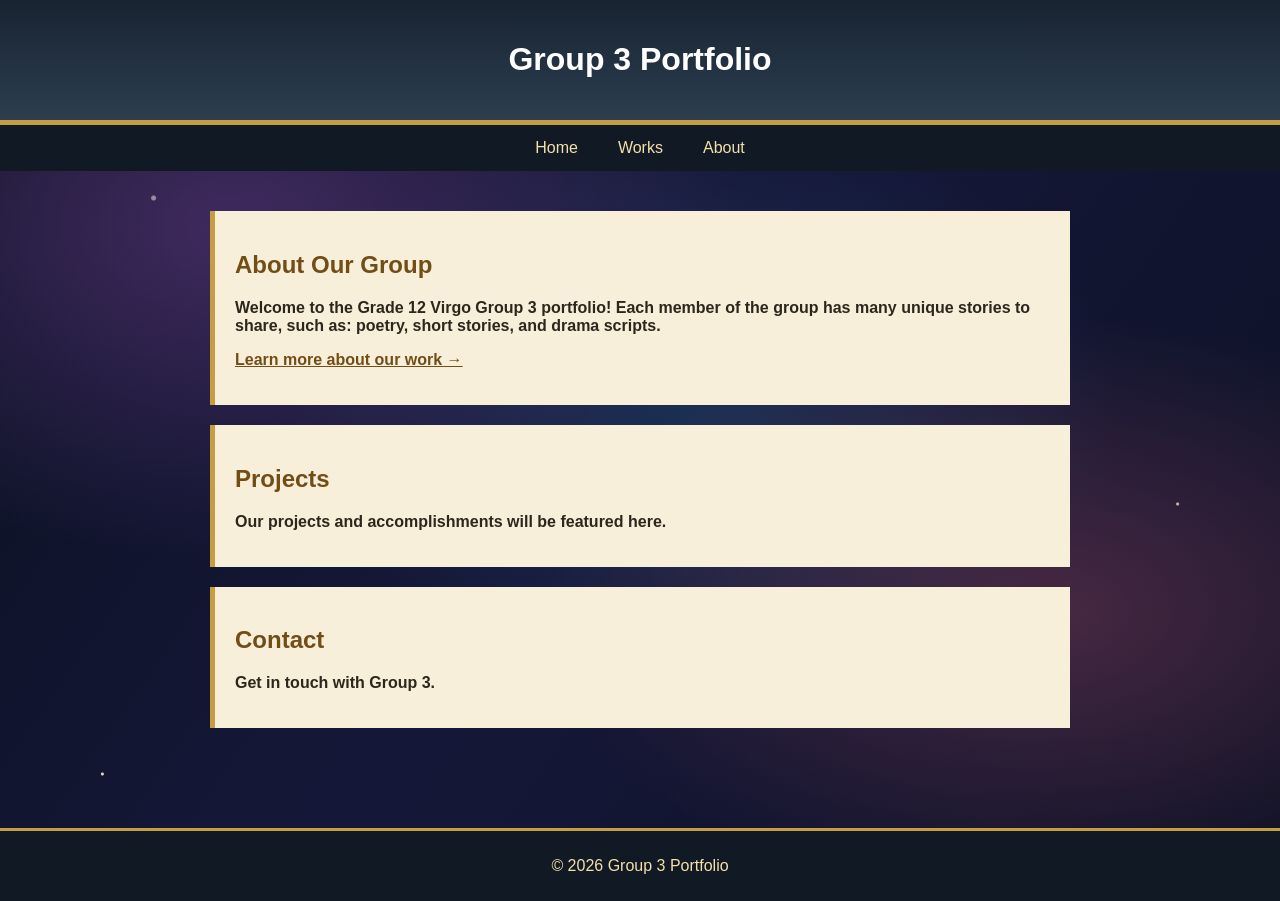
<file: index.html>
<!DOCTYPE html>
<html>
    <head>
        <title>Group 3 Portfolio</title>
        <meta name="viewport" content="width=device-width, initial-scale=1.0">
        <style>
            body {
                font-family: Arial, sans-serif;
                margin: 0;
                padding: 0;
                background: #202a35;
                color: #2d261d;
                position: relative;
                overflow-x: hidden;
            }
            header {
                background: linear-gradient(#182331, #2c3e50);
                color: #fff;
                padding: 20px;
                text-align: center;
                border-bottom: 5px solid #c69c45;
            }
            nav {
                display: flex;
                justify-content: center;
                background-color: #111a24;
            }
            nav a {
                color: #f5dfaa;
                padding: 14px 20px;
                text-decoration: none;
                text-align: center;
            }
            nav a:hover {
                background-color: #c69c45;
                color: #182331;
            }
            main {
                max-width: 900px;
                margin: 0 auto;
                padding: 40px 20px 80px;
            }
            section {
                background: #f7efd9;
                border-left: 5px solid #c69c45;
                margin-bottom: 20px;
                padding: 20px;
            }
            section h2 {
                color: #734d16;
                font-weight: 800;
            }
            section p {
                color: #2d261d;
                font-weight: 600;
            }
            section a {
                color: #734d16;
                font-weight: 700;
            }
            footer {
                background-color: #111a24;
                color: #f5dfaa;
                text-align: center;
                padding: 10px;
                width: 100%;
                border-top: 3px solid #c69c45;
            }
        </style>
        <link rel="stylesheet" href="constellation.css">
    </head>
    <body>
        <div class="virgo-bg" aria-hidden="true"></div>
        <header>
            <h1>Group 3 Portfolio</h1>
        </header>

        <nav>
            <a href="grade12virgo-group3portfolio.html#home">Home</a>
            <a href="works.html">Works</a>
            <a href="about.html">About</a>
        </nav>

        <main id="home">
            <section id="about">
                <h2>About Our Group</h2>
                <p>Welcome to the Grade 12 Virgo Group 3 portfolio! Each member of the group has many unique stories to share, such as: poetry, short stories, and drama scripts.</p>
                <p><a href="about.html">Learn more about our work &rarr;</a></p>
            </section>
            <section id="projects">
                <h2>Projects</h2>
                <p>Our projects and accomplishments will be featured here.</p>
            </section>
            <section id="contact">
                <h2>Contact</h2>
                <p>Get in touch with Group 3.</p>
            </section>
        </main>

        <footer>
            <p>&copy; 2026 Group 3 Portfolio</p>
        </footer>
    </body>
</html>
</file>
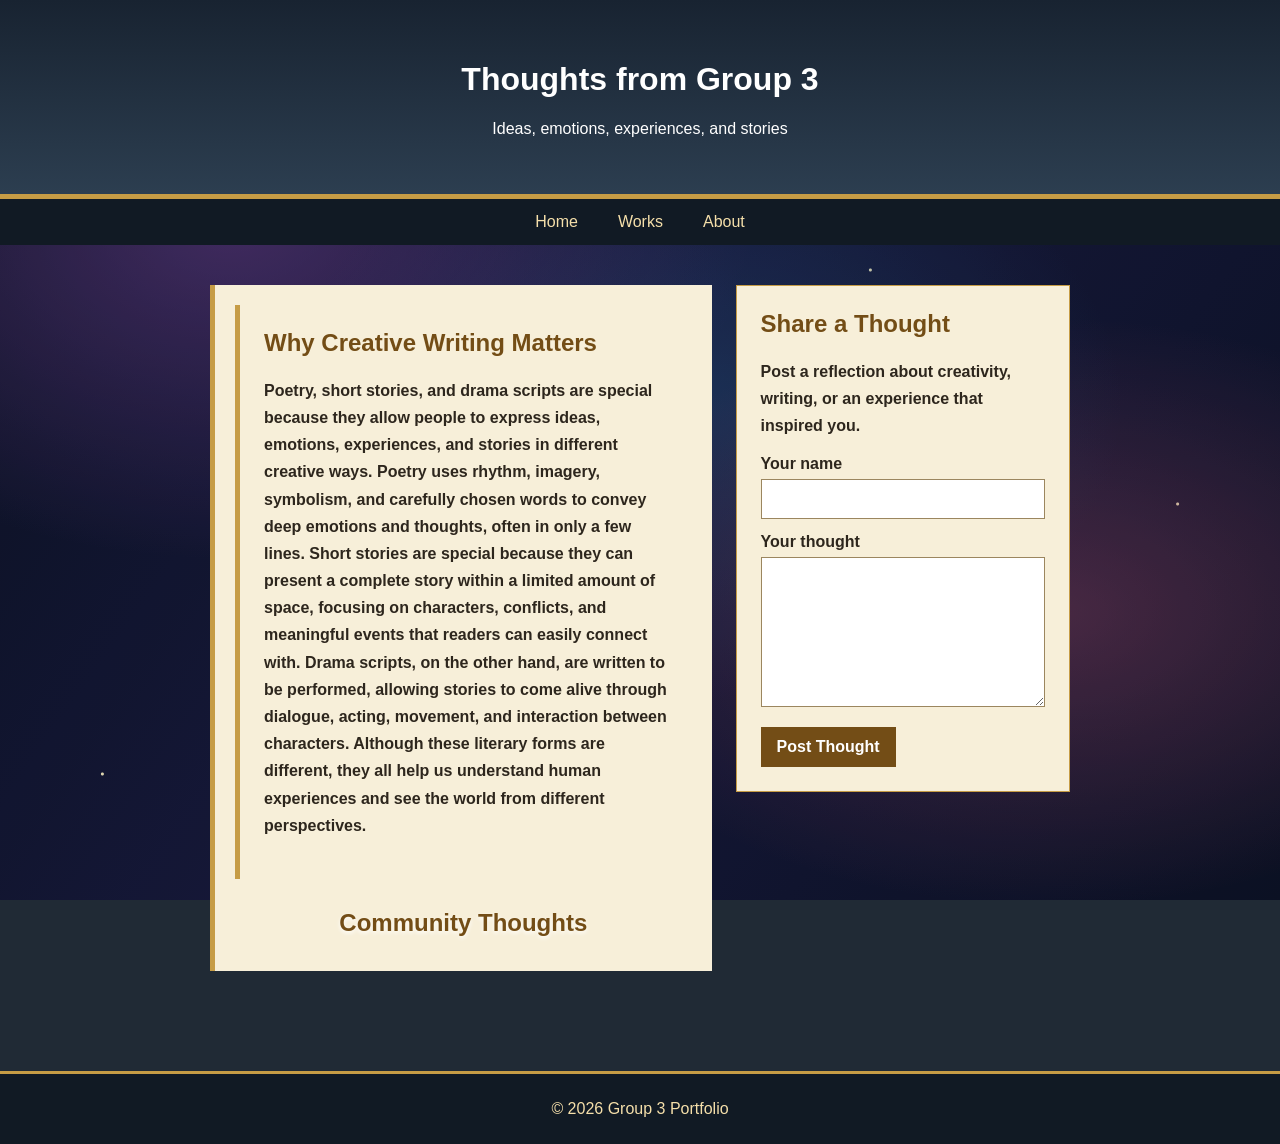
<file: about.html>
<!DOCTYPE html>
<html>
    <head>
        <title>About - Group 3 Portfolio</title>
        <meta name="viewport" content="width=device-width, initial-scale=1.0">
        <style>
            body {
                font-family: Arial, sans-serif;
                margin: 0;
                padding: 0;
                background: #202a35;
                color: #2d261d;
            }
            header {
                background: linear-gradient(#182331, #2c3e50);
                color: #fff;
                padding: 40px 20px;
                text-align: center;
                border-bottom: 5px solid #c69c45;
            }
            nav {
                display: flex;
                justify-content: center;
                background-color: #111a24;
            }
            nav a {
                color: #f5dfaa;
                padding: 14px 20px;
                text-decoration: none;
                text-align: center;
            }
            nav a:hover {
                background-color: #c69c45;
                color: #182331;
            }
            main {
                max-width: 900px;
                margin: 0 auto;
                padding: 40px 20px 80px;
            }
            section {
                background-color: #f7efd9;
                margin-bottom: 20px;
                padding: 20px;
                border-left: 5px solid #c69c45;
                color: #2d261d;
            }
            section h2 {
                color: #734d16;
                font-weight: 800;
            }
            section p {
                color: #2d261d;
                font-weight: 600;
            }
            section a {
                color: #734d16;
                text-decoration: none;
            }
            section a:hover {
                text-decoration: underline;
            }
            .thought-layout {
                display: grid;
                grid-template-columns: minmax(0, 1.5fr) minmax(260px, 1fr);
                gap: 24px;
            }
            .thought-card {
                background: #f7efd9;
                border-left: 5px solid #c69c45;
                padding: 24px;
                margin-bottom: 20px;
            }
            .thought-card h2,
            .thought-editor h2 {
                color: #734d16;
                margin-top: 0;
            }
            .thought-card p,
            .thought-editor p {
                color: #2d261d;
                font-weight: 600;
                line-height: 1.7;
            }
            .thought-post {
                background: rgba(255, 255, 255, 0.92);
                border: 1px solid #c69c45;
                border-left: 5px solid #c69c45;
                margin-bottom: 20px;
                padding: 24px;
                box-shadow: 0 4px 12px #10182066;
                backdrop-filter: blur(3px);
            }
            .community-heading {
                color: #734d16;
                margin: 30px 0 14px;
                text-align: center;
                text-shadow: 0 2px 4px #fff;
            }
            .thought-post h2 { color: #734d16; margin-top: 0; }
            .thought-actions { display: flex; gap: 10px; flex-wrap: wrap; margin-top: 16px; }
            .thought-actions button { margin-top: 0; padding: 8px 12px; }
            .thought-delete { background: #8b2f2f; }
            .thought-delete:hover { background: #6d2323; }
            .comments { border-top: 1px solid #c69c45; margin-top: 18px; padding-top: 14px; }
            .comments h3 { color: #734d16; margin: 0 0 10px; }
            .comment { background: #fff9e9; border-left: 3px solid #c69c45; margin: 8px 0; padding: 9px 12px; }
            .comment strong { color: #734d16; }
            .comment-delete { background: transparent; color: #8b2f2f; margin: 4px 0 0; padding: 0; font-size: 0.8rem; }
            .comment-delete:hover { background: transparent; text-decoration: underline; }
            .comment-form { display: grid; gap: 8px; margin-top: 12px; }
            .comment-form button { justify-self: start; margin-top: 0; }
            .thought-editor {
                background: #f7efd9;
                border: 1px solid #c69c45;
                padding: 24px;
                align-self: start;
            }
            label {
                display: block;
                color: #2d261d;
                font-weight: 800;
                margin: 14px 0 6px;
            }
            input,
            textarea {
                box-sizing: border-box;
                width: 100%;
                border: 1px solid #9b865f;
                padding: 10px;
                font: inherit;
            }
            textarea {
                min-height: 150px;
                resize: vertical;
            }
            button {
                background: #734d16;
                border: 0;
                color: #fff;
                cursor: pointer;
                font: inherit;
                font-weight: 800;
                margin-top: 16px;
                padding: 11px 16px;
            }
            button:hover { background: #4c3210; }
            @media (max-width: 700px) {
                .thought-layout { grid-template-columns: 1fr; }
            }
            footer {
                background-color: #111a24;
                color: #f5dfaa;
                text-align: center;
                padding: 10px;
                border-top: 3px solid #c69c45;
            }
        </style>
        <link rel="stylesheet" href="constellation.css">
    </head>
    <body>
        <div class="virgo-bg" aria-hidden="true"></div>
        <header>
            <h1>Thoughts from Group 3</h1>
            <p>Ideas, emotions, experiences, and stories</p>
        </header>

        <nav>
            <a href="grade12virgo-group3portfolio.html#home">Home</a>
            <a href="works.html">Works</a>
            <a href="about.html">About</a>
        </nav>

        <main>
            <div class="thought-layout">
                <section id="thoughts">
                    <article class="thought-card">
                        <h2>Why Creative Writing Matters</h2>
                        <p>Poetry, short stories, and drama scripts are special because they allow people to express ideas, emotions, experiences, and stories in different creative ways. Poetry uses rhythm, imagery, symbolism, and carefully chosen words to convey deep emotions and thoughts, often in only a few lines. Short stories are special because they can present a complete story within a limited amount of space, focusing on characters, conflicts, and meaningful events that readers can easily connect with. Drama scripts, on the other hand, are written to be performed, allowing stories to come alive through dialogue, acting, movement, and interaction between characters. Although these literary forms are different, they all help us understand human experiences and see the world from different perspectives.</p>
                    </article>
                    <h2 class="community-heading">Community Thoughts</h2>
                    <div id="thought-posts"></div>
                </section>

                <aside class="thought-editor">
                    <h2>Share a Thought</h2>
                    <p>Post a reflection about creativity, writing, or an experience that inspired you.</p>
                    <form id="thought-form">
                        <label for="author">Your name</label>
                        <input id="author" name="author" required>
                        <label for="thought">Your thought</label>
                        <textarea id="thought" name="thought" required></textarea>
                        <button type="submit">Post Thought</button>
                    </form>
                </aside>
            </div>
        </main>

        <footer>
            <p>&copy; 2026 Group 3 Portfolio</p>
        </footer>
        <script>
            const thoughtForm = document.getElementById('thought-form');
            const thoughtPosts = document.getElementById('thought-posts');
            const savedThoughts = JSON.parse(localStorage.getItem('group3Thoughts') || '[]');
            const thoughtInteractions = JSON.parse(localStorage.getItem('group3ThoughtInteractions') || '{}');

            savedThoughts.forEach(function (thought, index) {
                if (!thought.id) thought.id = 'thought-' + index + '-' + Date.now();
            });
            localStorage.setItem('group3Thoughts', JSON.stringify(savedThoughts));

            function saveInteractions() {
                localStorage.setItem('group3ThoughtInteractions', JSON.stringify(thoughtInteractions));
            }

            function getInteraction(id) {
                if (!thoughtInteractions[id]) thoughtInteractions[id] = { likes: 0, comments: [] };
                return thoughtInteractions[id];
            }

            function sameName(firstName, secondName) {
                return firstName.trim().toLowerCase() === secondName.trim().toLowerCase();
            }

            function addThought(thought) {
                const article = document.createElement('article');
                const interaction = getInteraction(thought.id);
                article.className = 'thought-post';
                article.innerHTML = '<h2></h2><p class="thought-text"></p><div class="thought-actions"><button class="like-button" type="button">Like <span class="like-count">0</span></button><button class="thought-delete" type="button">Delete Thought</button></div><div class="comments"><h3>Comments</h3><div class="comment-list"></div><form class="comment-form"><input name="commenter" placeholder="Your name" required><input name="comment" placeholder="Leave a comment" required><button type="submit">Post Comment</button></form></div>';
                article.querySelector('h2').textContent = thought.author;
                article.querySelector('.thought-text').textContent = thought.text;
                article.querySelector('.like-count').textContent = interaction.likes;
                const commentList = article.querySelector('.comment-list');

                function renderComment(comment) {
                    const item = document.createElement('div');
                    item.className = 'comment';
                    item.innerHTML = '<strong></strong><br><span></span><br><button class="comment-delete" type="button">Delete my comment</button>';
                    item.querySelector('strong').textContent = comment.name;
                    item.querySelector('span').textContent = comment.text;
                    item.querySelector('.comment-delete').addEventListener('click', function () {
                        const name = prompt('Enter your name to delete this comment:');
                        if (name === null) return;
                        if (!sameName(name, comment.name)) {
                            alert('Only the commenter who posted this comment can delete it.');
                            return;
                        }
                        const commentIndex = interaction.comments.indexOf(comment);
                        if (commentIndex !== -1) interaction.comments.splice(commentIndex, 1);
                        item.remove();
                        saveInteractions();
                    });
                    commentList.append(item);
                }

                interaction.comments.forEach(renderComment);
                article.querySelector('.like-button').addEventListener('click', function () {
                    interaction.likes += 1;
                    article.querySelector('.like-count').textContent = interaction.likes;
                    saveInteractions();
                });
                article.querySelector('.thought-delete').addEventListener('click', function () {
                    const authorName = prompt('Enter your name to delete this thought:');
                    if (authorName === null) return;
                    if (!sameName(authorName, thought.author)) {
                        alert('Only the author of this thought can delete it.');
                        return;
                    }
                    if (!confirm('Delete this thought?')) return;
                    article.remove();
                    const thoughtIndex = savedThoughts.findIndex(function (savedThought) {
                        return savedThought.id === thought.id;
                    });
                    if (thoughtIndex !== -1) savedThoughts.splice(thoughtIndex, 1);
                    delete thoughtInteractions[thought.id];
                    localStorage.setItem('group3Thoughts', JSON.stringify(savedThoughts));
                    saveInteractions();
                });
                article.querySelector('.comment-form').addEventListener('submit', function (event) {
                    event.preventDefault();
                    const form = event.target;
                    const comment = {
                        name: form.elements.commenter.value.trim(),
                        text: form.elements.comment.value.trim()
                    };
                    interaction.comments.push(comment);
                    renderComment(comment);
                    form.reset();
                    saveInteractions();
                });
                thoughtPosts.append(article);
            }

            savedThoughts.forEach(addThought);

            thoughtForm.addEventListener('submit', function (event) {
                event.preventDefault();
                const thought = {
                    id: 'thought-' + Date.now(),
                    author: document.getElementById('author').value.trim(),
                    text: document.getElementById('thought').value.trim()
                };
                savedThoughts.push(thought);
                localStorage.setItem('group3Thoughts', JSON.stringify(savedThoughts));
                saveInteractions();
                addThought(thought);
                thoughtForm.reset();
            });
        </script>
    </body>
</html>
</file>
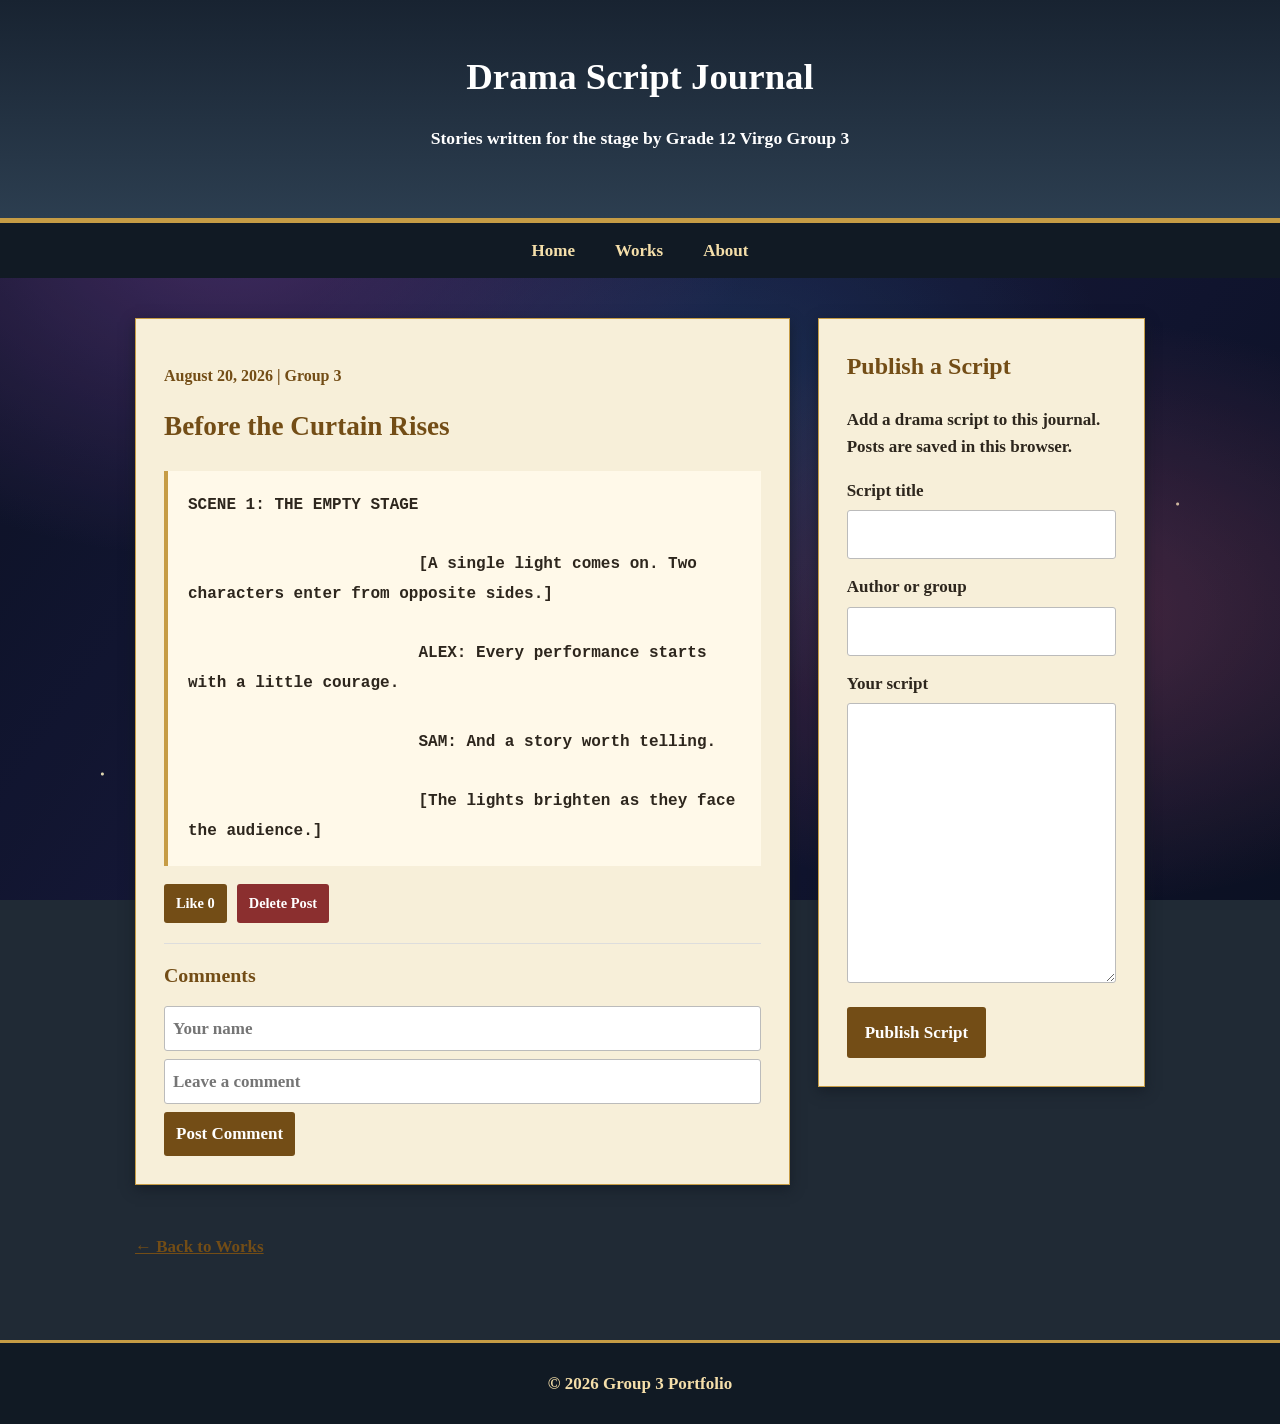
<file: drama-scripts.html>
<!DOCTYPE html>
<html>
    <head>
        <title>Drama Scripts - Group 3 Portfolio</title>
        <meta name="viewport" content="width=device-width, initial-scale=1.0">
        <style>
            body {
                font-family: Georgia, serif;
                margin: 0;
                background: #202a35;
                color: #2d261d;
                font-size: 17px;
                line-height: 1.6;
            }
            header {
                background: linear-gradient(#182331, #2c3e50);
                color: #fff;
                padding: 48px 20px;
                text-align: center;
                border-bottom: 5px solid #c69c45;
            }
            header h1 { margin: 0 0 8px; font-size: 2.3rem; font-weight: 800; }
            header p { font-size: 1.1rem; font-weight: 600; }
            nav {
                display: flex;
                justify-content: center;
                background: #111a24;
                flex-wrap: wrap;
            }
            nav a { color: #f5dfaa; padding: 14px 20px; text-decoration: none; font-weight: 700; }
            nav a:hover { background: #c69c45; color: #182331; }
            main {
                max-width: 1050px;
                margin: 0 auto;
                padding: 40px 20px 80px;
            }
            .blog-layout {
                display: grid;
                grid-template-columns: minmax(0, 2fr) minmax(280px, 1fr);
                gap: 28px;
                align-items: start;
            }
            .post, .editor {
                background: #f7efd9;
                padding: 28px;
                box-shadow: 0 4px 12px #10182099;
                border: 1px solid #c69c45;
            }
            .post { margin-bottom: 22px; }
            .post h2 { margin-top: 0; color: #734d16; font-size: 1.7rem; font-weight: 800; }
            .date { color: #734d16; font-size: 1rem; font-weight: 700; }
            .script {
                white-space: pre-wrap;
                line-height: 1.85;
                font-family: 'Courier New', monospace;
                font-size: 1rem;
                font-weight: 600;
                color: #2d261d;
                background: #fff9e9;
                border-left: 4px solid #c69c45;
                padding: 20px;
                overflow-wrap: anywhere;
            }
            .post-actions {
                display: flex;
                gap: 10px;
                align-items: center;
                flex-wrap: wrap;
                margin-top: 18px;
            }
            .like-button, .delete-button {
                margin: 0;
                padding: 8px 12px;
                font-size: 0.9rem;
            }
            .delete-button { background: #8b2f2f; }
            .delete-button:hover { background: #6d2323; }
            .comments {
                margin-top: 20px;
                border-top: 1px solid #ddd;
                padding-top: 16px;
            }
            .comments h3 { margin: 0 0 12px; color: #734d16; }
            .comment {
                background: #fff9e9;
                margin: 8px 0;
                padding: 10px 12px;
                border-left: 3px solid #d8cbe0;
            }
            .comment strong { color: #734d16; }
            .comment-delete {
                background: transparent;
                color: #8b2f2f;
                margin: 4px 0 0;
                padding: 0;
                font-size: 0.8rem;
            }
            .comment-delete:hover { background: transparent; text-decoration: underline; }
            .comment-form { display: grid; gap: 8px; margin-top: 14px; }
            .comment-form input { padding: 8px; }
            .comment-form button { justify-self: start; margin-top: 0; padding: 8px 12px; }
            .editor h2 { margin-top: 0; color: #734d16; font-size: 1.5rem; font-weight: 800; }
            .editor p { font-weight: 600; }
            label { display: block; font-weight: 800; margin: 14px 0 6px; }
            input, textarea {
                box-sizing: border-box;
                width: 100%;
                border: 1px solid #bbb;
                border-radius: 3px;
                padding: 10px;
                font: inherit;
                font-weight: 600;
            }
            textarea { min-height: 280px; resize: vertical; }
            button {
                margin-top: 16px;
                background: #734d16;
                border: 0;
                border-radius: 3px;
                color: #fff;
                cursor: pointer;
                padding: 12px 18px;
                font: inherit;
                font-weight: 800;
            }
            button:hover { background: #4c3210; }
            .back { display: inline-block; margin-top: 26px; color: #734d16; font-weight: 800; }
            footer { background: #111a24; color: #f5dfaa; text-align: center; padding: 10px; font-weight: 600; border-top: 3px solid #c69c45; }
            @media (max-width: 700px) {
                .blog-layout { grid-template-columns: 1fr; }
                main { padding: 28px 14px 60px; }
                .post, .editor { padding: 22px; }
            }
        </style>
        <link rel="stylesheet" href="constellation.css">
    </head>
    <body>
        <div class="virgo-bg" aria-hidden="true"></div>
        <header><h1>Drama Script Journal</h1><p>Stories written for the stage by Grade 12 Virgo Group 3</p></header>
        <nav><a href="grade12virgo-group3portfolio.html#home">Home</a><a href="works.html">Works</a><a href="about.html">About</a></nav>
        <main>
            <div class="blog-layout">
                <section id="posts" aria-label="Published drama scripts">
                    <article class="post" data-post-id="sample-script">
                        <p class="date">August 20, 2026 | Group 3</p>
                        <h2>Before the Curtain Rises</h2>
                        <div class="script">SCENE 1: THE EMPTY STAGE

                        [A single light comes on. Two characters enter from opposite sides.]

                        ALEX: Every performance starts with a little courage.

                        SAM: And a story worth telling.

                        [The lights brighten as they face the audience.]</div>
                    </article>
                </section>
                <aside class="editor">
                    <h2>Publish a Script</h2>
                    <p>Add a drama script to this journal. Posts are saved in this browser.</p>
                    <form id="script-form">
                        <label for="title">Script title</label>
                        <input id="title" name="title" required>
                        <label for="author">Author or group</label>
                        <input id="author" name="author" required>
                        <label for="content">Your script</label>
                        <textarea id="content" name="content" required></textarea>
                        <button type="submit">Publish Script</button>
                    </form>
                </aside>
            </div>
            <a class="back" href="works.html">&larr; Back to Works</a>
        </main>
        <footer><p>&copy; 2026 Group 3 Portfolio</p></footer>
        <script>
            const scriptForm = document.getElementById('script-form');
            const posts = document.getElementById('posts');
            const savedScripts = JSON.parse(localStorage.getItem('group3Scripts') || '[]');
            const interactions = JSON.parse(localStorage.getItem('group3ScriptInteractions') || '{}');

            savedScripts.forEach(function (script, index) {
                if (!script.id) script.id = 'script-old-' + index + '-' + Date.now();
            });
            localStorage.setItem('group3Scripts', JSON.stringify(savedScripts));

            function saveInteractions() {
                localStorage.setItem('group3ScriptInteractions', JSON.stringify(interactions));
            }

            function getInteraction(postId) {
                if (!interactions[postId]) {
                    interactions[postId] = { likes: 0, comments: [] };
                }
                return interactions[postId];
            }

            function sameName(firstName, secondName) {
                return firstName.trim().toLowerCase() === secondName.trim().toLowerCase();
            }

            function setupInteractions(article, script) {
                const postId = script.id;
                const interaction = getInteraction(postId);
                article.dataset.postId = postId;
                article.insertAdjacentHTML('beforeend', '<div class="post-actions"><button class="like-button" type="button">Like <span class="like-count">0</span></button><button class="delete-button" type="button">Delete Post</button></div><div class="comments"><h3>Comments</h3><div class="comment-list"></div><form class="comment-form"><input name="commenter" placeholder="Your name" required><input name="comment" placeholder="Leave a comment" required><button type="submit">Post Comment</button></form></div>');
                const likeButton = article.querySelector('.like-button');
                const deleteButton = article.querySelector('.delete-button');
                const commentList = article.querySelector('.comment-list');
                const commentForm = article.querySelector('.comment-form');
                likeButton.querySelector('.like-count').textContent = interaction.likes;
                function renderComment(comment) {
                    const item = document.createElement('div');
                    item.className = 'comment';
                    item.innerHTML = '<strong></strong><br><span></span><br><button class="comment-delete" type="button">Delete my comment</button>';
                    item.querySelector('strong').textContent = comment.name;
                    item.querySelector('span').textContent = comment.text;
                    item.querySelector('.comment-delete').addEventListener('click', function () {
                        const name = prompt('Enter your name to delete this comment:');
                        if (name === null) return;
                        if (!sameName(name, comment.name)) {
                            alert('Only the commenter who posted this comment can delete it.');
                            return;
                        }
                        const commentIndex = interaction.comments.indexOf(comment);
                        if (commentIndex !== -1) interaction.comments.splice(commentIndex, 1);
                        item.remove();
                        saveInteractions();
                    });
                    commentList.append(item);
                }
                interaction.comments.forEach(renderComment);
                likeButton.addEventListener('click', function () {
                    interaction.likes += 1;
                    likeButton.querySelector('.like-count').textContent = interaction.likes;
                    saveInteractions();
                });
                deleteButton.addEventListener('click', function () {
                    const authorName = prompt('Enter the author name to delete this post:');
                    if (authorName === null) return;
                    if (!sameName(authorName, script.author || 'Group 3')) {
                        alert('Only the author of this post can delete it.');
                        return;
                    }
                    if (!confirm('Delete this post?')) return;
                    article.remove();
                    const index = savedScripts.findIndex(function (savedScript) {
                        return savedScript.id === postId;
                    });
                    if (index !== -1) savedScripts.splice(index, 1);
                    delete interactions[postId];
                    localStorage.setItem('group3Scripts', JSON.stringify(savedScripts));
                    saveInteractions();
                });
                commentForm.addEventListener('submit', function (event) {
                    event.preventDefault();
                    const comment = {
                        name: commentForm.elements.commenter.value.trim(),
                        text: commentForm.elements.comment.value.trim()
                    };
                    interaction.comments.push(comment);
                    renderComment(comment, interaction.comments.length - 1);
                    commentForm.reset();
                    saveInteractions();
                });
                saveInteractions();
            }

            function addPost(script) {
                const article = document.createElement('article');
                article.className = 'post';
                article.innerHTML = '<p class="date"></p><h2></h2><div class="script"></div>';
                article.querySelector('.date').textContent = script.date + ' | ' + script.author;
                article.querySelector('h2').textContent = script.title;
                article.querySelector('.script').textContent = script.content;
                setupInteractions(article, script);
                posts.prepend(article);
            }

            setupInteractions(document.querySelector('[data-post-id="sample-script"]'), {
                id: 'sample-script',
                author: 'Group 3'
            });
            savedScripts.forEach(addPost);

            scriptForm.addEventListener('submit', function (event) {
                event.preventDefault();
                const script = {
                    id: 'script-' + Date.now(),
                    title: document.getElementById('title').value.trim(),
                    author: document.getElementById('author').value.trim(),
                    content: document.getElementById('content').value.trim(),
                    date: new Date().toLocaleDateString('en-US', {
                        year: 'numeric', month: 'long', day: 'numeric'
                    })
                };
                savedScripts.unshift(script);
                localStorage.setItem('group3Scripts', JSON.stringify(savedScripts));
                addPost(script);
                scriptForm.reset();
            });
        </script>
    </body>
</html>
</file>
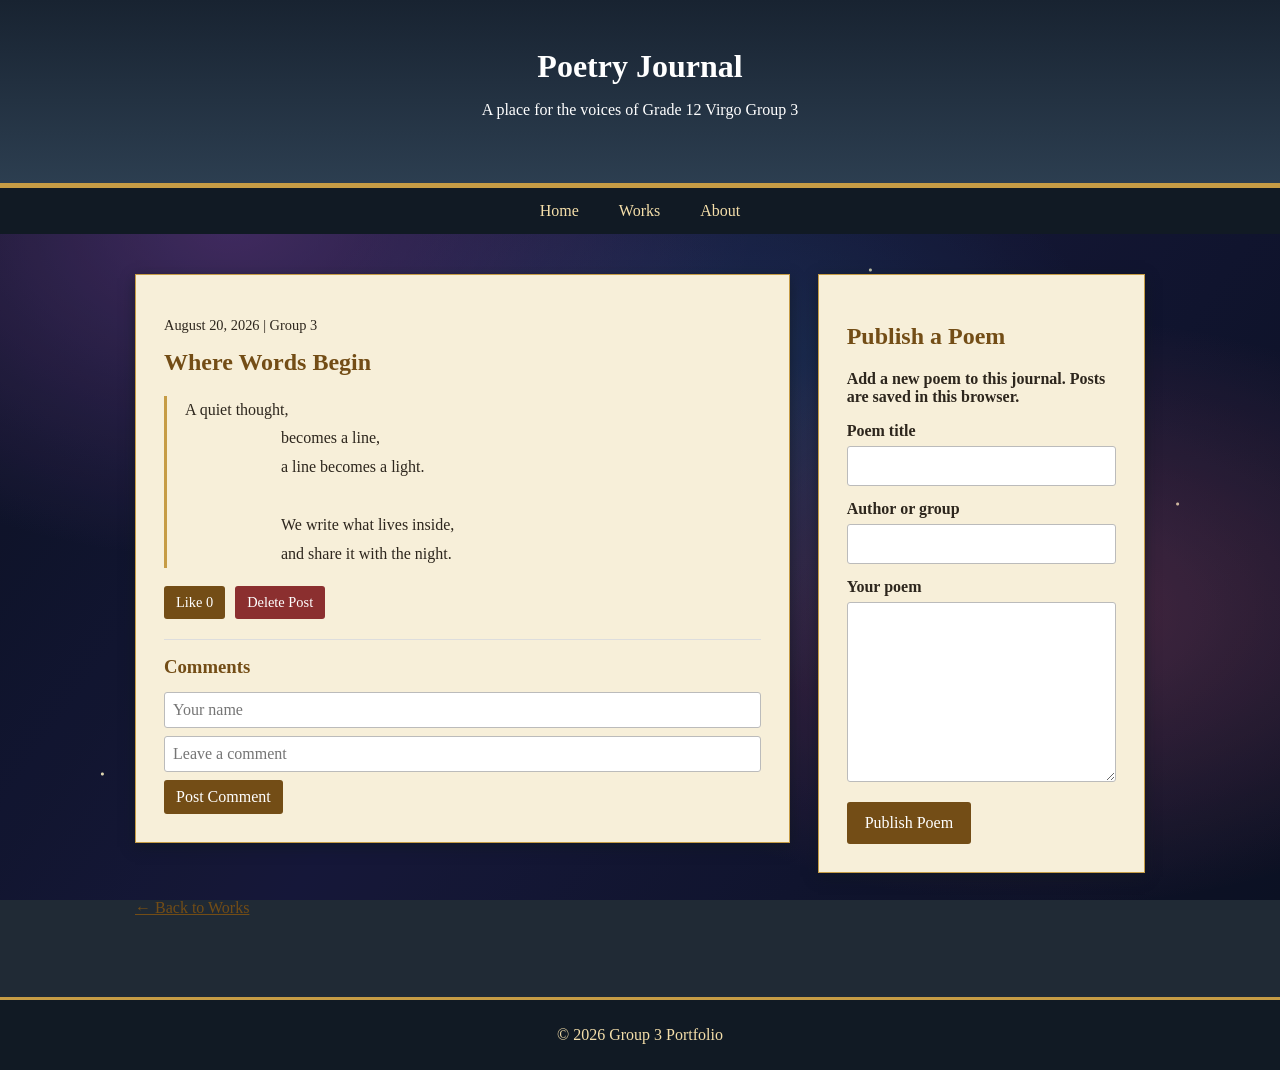
<file: poetry.html>
<!DOCTYPE html>
<html>
    <head>
        <title>Poetry - Group 3 Portfolio</title>
        <meta name="viewport" content="width=device-width, initial-scale=1.0">
        <style>
            body {
                font-family: Georgia, serif;
                margin: 0;
                background: #202a35;
                color: #2d261d;
            }
            header {
                background: linear-gradient(#182331, #2c3e50);
                color: #fff;
                padding: 48px 20px;
                text-align: center;
                border-bottom: 5px solid #c69c45;
            }
            header h1 { margin: 0 0 8px; }
            nav {
                display: flex;
                justify-content: center;
                background: #111a24;
                flex-wrap: wrap;
            }
            nav a {
                color: #f5dfaa;
                padding: 14px 20px;
                text-decoration: none;
            }
            nav a:hover { background: #c69c45; color: #182331; }
            main {
                max-width: 1050px;
                margin: 0 auto;
                padding: 40px 20px 80px;
            }
            .blog-layout {
                display: grid;
                grid-template-columns: minmax(0, 2fr) minmax(280px, 1fr);
                gap: 28px;
                align-items: start;
            }
            .post, .editor {
                background: #f7efd9;
                padding: 28px;
                box-shadow: 0 4px 12px #10182099;
                border: 1px solid #c69c45;
            }
            .post { margin-bottom: 22px; }
            .post h2 { margin-top: 0; color: #734d16; }
            .date { color: #734d16; font-size: 0.9rem; }
            .post p { color: #2d261d; }
            .post-actions { display: flex; gap: 10px; flex-wrap: wrap; margin-top: 18px; }
            .post-actions button { margin-top: 0; padding: 8px 12px; font-size: 0.9rem; }
            .delete-button { background: #8b2f2f; }
            .delete-button:hover { background: #6d2323; }
            .comments { border-top: 1px solid #ddd; margin-top: 20px; padding-top: 16px; }
            .comments h3 { margin: 0 0 12px; color: #734d16; }
            .comment { background: #fff9e9; border-left: 3px solid #c69c45; margin: 8px 0; padding: 10px 12px; }
            .comment strong { color: #734d16; }
            .comment-delete { background: transparent; color: #8b2f2f; margin: 4px 0 0; padding: 0; font-size: 0.8rem; }
            .comment-delete:hover { background: transparent; text-decoration: underline; }
            .comment-form { display: grid; gap: 8px; margin-top: 14px; }
            .comment-form input { padding: 8px; }
            .comment-form button { justify-self: start; margin-top: 0; padding: 8px 12px; }
            .editor h2 { color: #734d16; }
            .editor p { color: #2d261d; font-weight: 600; }
            .poem {
                white-space: pre-wrap;
                line-height: 1.8;
                border-left: 3px solid #c69c45;
                padding-left: 18px;
            }
            label { display: block; font-weight: bold; margin: 14px 0 6px; }
            input, textarea {
                box-sizing: border-box;
                width: 100%;
                border: 1px solid #bbb;
                border-radius: 3px;
                padding: 10px;
                font: inherit;
            }
            textarea { min-height: 180px; resize: vertical; }
            button {
                margin-top: 16px;
                background: #734d16;
                border: 0;
                border-radius: 3px;
                color: #fff;
                cursor: pointer;
                padding: 12px 18px;
                font: inherit;
            }
            button:hover { background: #4c3210; }
            .empty { color: #665b4c; }
            .back { display: inline-block; margin-top: 26px; color: #734d16; }
            footer { background: #111a24; color: #f5dfaa; text-align: center; padding: 10px; border-top: 3px solid #c69c45; }
            @media (max-width: 700px) {
                .blog-layout { grid-template-columns: 1fr; }
                main { padding: 28px 14px 60px; }
                .post, .editor { padding: 22px; }
            }
        </style>
        <link rel="stylesheet" href="constellation.css">
    </head>
    <body>
        <div class="virgo-bg" aria-hidden="true"></div>
        <header><h1>Poetry Journal</h1><p>A place for the voices of Grade 12 Virgo Group 3</p></header>
        <nav><a href="grade12virgo-group3portfolio.html#home">Home</a><a href="works.html">Works</a><a href="about.html">About</a></nav>
        <main>
            <div class="blog-layout">
                <section id="posts" aria-label="Published poetry">
                    <article class="post">
                        <p class="date">August 20, 2026 | Group 3</p>
                        <h2>Where Words Begin</h2>
                        <p class="poem">A quiet thought,
                        becomes a line,
                        a line becomes a light.

                        We write what lives inside,
                        and share it with the night.</p>
                    </article>
                </section>
                <aside class="editor">
                    <h2>Publish a Poem</h2>
                    <p>Add a new poem to this journal. Posts are saved in this browser.</p>
                    <form id="poem-form">
                        <label for="title">Poem title</label>
                        <input id="title" name="title" required>
                        <label for="author">Author or group</label>
                        <input id="author" name="author" required>
                        <label for="content">Your poem</label>
                        <textarea id="content" name="content" required></textarea>
                        <button type="submit">Publish Poem</button>
                    </form>
                </aside>
            </div>
            <a class="back" href="works.html">&larr; Back to Works</a>
        </main>
        <footer><p>&copy; 2026 Group 3 Portfolio</p></footer>
        <script>
            const poemForm = document.getElementById('poem-form');
            const posts = document.getElementById('posts');
            const savedPoems = JSON.parse(localStorage.getItem('group3Poems') || '[]');
            const interactions = JSON.parse(localStorage.getItem('group3PoemInteractions') || '{}');

            savedPoems.forEach(function (poem, index) {
                if (!poem.id) poem.id = 'poem-old-' + index + '-' + [poem.title, poem.author, poem.date].join('-').toLowerCase().replace(/[^a-z0-9]+/g, '-');
            });
            localStorage.setItem('group3Poems', JSON.stringify(savedPoems));

            function saveInteractions() {
                localStorage.setItem('group3PoemInteractions', JSON.stringify(interactions));
            }

            function getInteraction(postId) {
                if (!interactions[postId]) interactions[postId] = { likes: 0, comments: [] };
                return interactions[postId];
            }

            function sameName(firstName, secondName) {
                return firstName.trim().toLowerCase() === secondName.trim().toLowerCase();
            }

            function setupInteractions(article, poem) {
                const interaction = getInteraction(poem.id);
                article.insertAdjacentHTML('beforeend', '<div class="post-actions"><button class="like-button" type="button">Like <span class="like-count">0</span></button><button class="delete-button" type="button">Delete Post</button></div><div class="comments"><h3>Comments</h3><div class="comment-list"></div><form class="comment-form"><input name="commenter" placeholder="Your name" required><input name="comment" placeholder="Leave a comment" required><button type="submit">Post Comment</button></form></div>');
                const likeButton = article.querySelector('.like-button');
                const deleteButton = article.querySelector('.delete-button');
                const commentList = article.querySelector('.comment-list');
                const commentForm = article.querySelector('.comment-form');
                likeButton.querySelector('.like-count').textContent = interaction.likes;

                function renderComment(comment) {
                    const item = document.createElement('div');
                    item.className = 'comment';
                    item.innerHTML = '<strong></strong><br><span></span><br><button class="comment-delete" type="button">Delete my comment</button>';
                    item.querySelector('strong').textContent = comment.name;
                    item.querySelector('span').textContent = comment.text;
                    item.querySelector('.comment-delete').addEventListener('click', function () {
                        const name = prompt('Enter your name to delete this comment:');
                        if (name === null) return;
                        if (!sameName(name, comment.name)) {
                            alert('Only the commenter who posted this comment can delete it.');
                            return;
                        }
                        const commentIndex = interaction.comments.indexOf(comment);
                        if (commentIndex !== -1) interaction.comments.splice(commentIndex, 1);
                        item.remove();
                        saveInteractions();
                    });
                    commentList.append(item);
                }

                interaction.comments.forEach(renderComment);
                likeButton.addEventListener('click', function () {
                    interaction.likes += 1;
                    likeButton.querySelector('.like-count').textContent = interaction.likes;
                    saveInteractions();
                });
                deleteButton.addEventListener('click', function () {
                    const authorName = prompt('Enter the author name to delete this post:');
                    if (authorName === null) return;
                    if (!sameName(authorName, poem.author || 'Group 3')) {
                        alert('Only the author of this post can delete it.');
                        return;
                    }
                    if (!confirm('Delete this post?')) return;
                    article.remove();
                    const poemIndex = savedPoems.findIndex(function (savedPoem) {
                        return savedPoem.id === poem.id;
                    });
                    if (poemIndex !== -1) savedPoems.splice(poemIndex, 1);
                    delete interactions[poem.id];
                    localStorage.setItem('group3Poems', JSON.stringify(savedPoems));
                    saveInteractions();
                });
                commentForm.addEventListener('submit', function (event) {
                    event.preventDefault();
                    const comment = {
                        name: commentForm.elements.commenter.value.trim(),
                        text: commentForm.elements.comment.value.trim()
                    };
                    interaction.comments.push(comment);
                    renderComment(comment);
                    commentForm.reset();
                    saveInteractions();
                });
                saveInteractions();
            }

            function addPost(poem) {
                const article = document.createElement('article');
                article.className = 'post';
                article.innerHTML = '<p class="date"></p><h2></h2><p class="poem"></p>';
                article.querySelector('.date').textContent = poem.date + ' | ' + poem.author;
                article.querySelector('h2').textContent = poem.title;
                article.querySelector('.poem').textContent = poem.content;
                setupInteractions(article, poem);
                posts.prepend(article);
            }

            setupInteractions(document.querySelector('.post'), { id: 'sample-poem', author: 'Group 3' });
            savedPoems.forEach(addPost);

            poemForm.addEventListener('submit', function (event) {
                event.preventDefault();
                const poem = {
                    id: 'poem-' + Date.now(),
                    title: document.getElementById('title').value.trim(),
                    author: document.getElementById('author').value.trim(),
                    content: document.getElementById('content').value.trim(),
                    date: new Date().toLocaleDateString('en-US', {
                        year: 'numeric', month: 'long', day: 'numeric'
                    })
                };
                savedPoems.unshift(poem);
                localStorage.setItem('group3Poems', JSON.stringify(savedPoems));
                addPost(poem);
                poemForm.reset();
            });
        </script>
    </body>
</html>
</file>
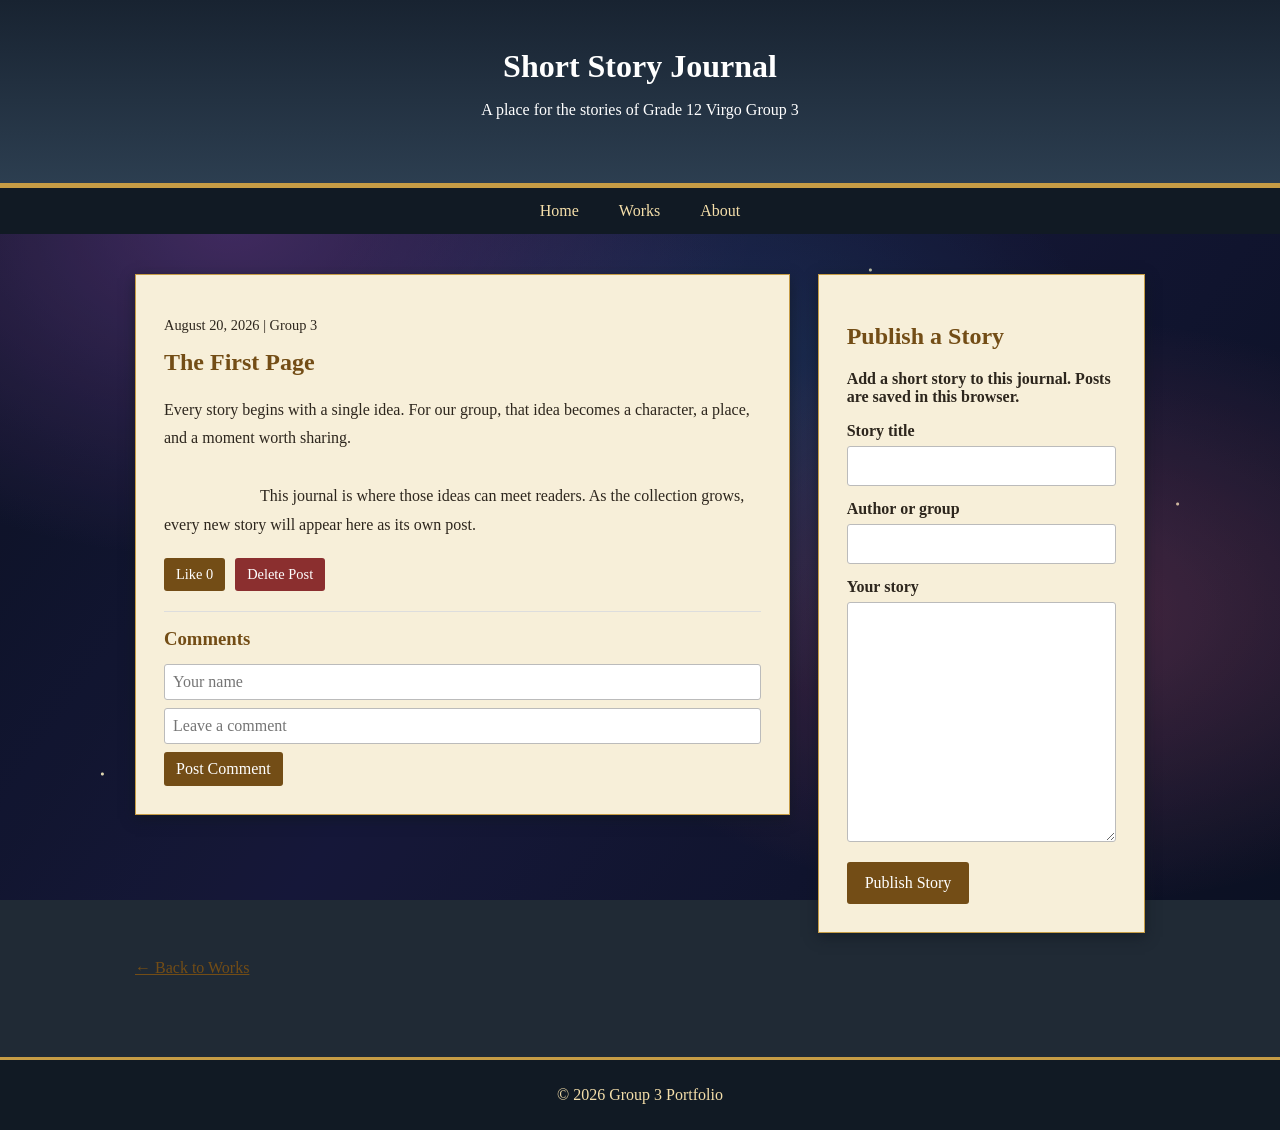
<file: short-stories.html>
<!DOCTYPE html>
<html>
    <head>
        <title>Short Stories - Group 3 Portfolio</title>
        <meta name="viewport" content="width=device-width, initial-scale=1.0">
        <style>
            body {
                font-family: Georgia, serif;
                margin: 0;
                background: #202a35;
                color: #2d261d;
            }
            header {
                background: linear-gradient(#182331, #2c3e50);
                color: #fff;
                padding: 48px 20px;
                text-align: center;
                border-bottom: 5px solid #c69c45;
            }
            header h1 { margin: 0 0 8px; }
            nav {
                display: flex;
                justify-content: center;
                background: #111a24;
                flex-wrap: wrap;
            }
            nav a { color: #f5dfaa; padding: 14px 20px; text-decoration: none; }
            nav a:hover { background: #c69c45; color: #182331; }
            main {
                max-width: 1050px;
                margin: 0 auto;
                padding: 40px 20px 80px;
            }
            .blog-layout {
                display: grid;
                grid-template-columns: minmax(0, 2fr) minmax(280px, 1fr);
                gap: 28px;
                align-items: start;
            }
            .post, .editor {
                background: #f7efd9;
                padding: 28px;
                box-shadow: 0 4px 12px #10182099;
                border: 1px solid #c69c45;
            }
            .post { margin-bottom: 22px; }
            .post h2 { margin-top: 0; color: #734d16; }
            .date { color: #734d16; font-size: 0.9rem; }
            .post p { color: #2d261d; }
            .post-actions { display: flex; gap: 10px; flex-wrap: wrap; margin-top: 18px; }
            .post-actions button { margin-top: 0; padding: 8px 12px; font-size: 0.9rem; }
            .delete-button { background: #8b2f2f; }
            .delete-button:hover { background: #6d2323; }
            .comments { border-top: 1px solid #ddd; margin-top: 20px; padding-top: 16px; }
            .comments h3 { margin: 0 0 12px; color: #734d16; }
            .comment { background: #fff9e9; border-left: 3px solid #c69c45; margin: 8px 0; padding: 10px 12px; }
            .comment strong { color: #734d16; }
            .comment-delete { background: transparent; color: #8b2f2f; margin: 4px 0 0; padding: 0; font-size: 0.8rem; }
            .comment-delete:hover { background: transparent; text-decoration: underline; }
            .comment-form { display: grid; gap: 8px; margin-top: 14px; }
            .comment-form input { padding: 8px; }
            .comment-form button { justify-self: start; margin-top: 0; padding: 8px 12px; }
            .editor h2 { color: #734d16; }
            .editor p { color: #2d261d; font-weight: 600; }
            .story { line-height: 1.8; white-space: pre-wrap; }
            label { display: block; font-weight: bold; margin: 14px 0 6px; }
            input, textarea {
                box-sizing: border-box;
                width: 100%;
                border: 1px solid #bbb;
                border-radius: 3px;
                padding: 10px;
                font: inherit;
            }
            textarea { min-height: 240px; resize: vertical; }
            button {
                margin-top: 16px;
                background: #734d16;
                border: 0;
                border-radius: 3px;
                color: #fff;
                cursor: pointer;
                padding: 12px 18px;
                font: inherit;
            }
            button:hover { background: #4c3210; }
            .back { display: inline-block; margin-top: 26px; color: #734d16; }
            footer { background: #111a24; color: #f5dfaa; text-align: center; padding: 10px; border-top: 3px solid #c69c45; }
            @media (max-width: 700px) {
                .blog-layout { grid-template-columns: 1fr; }
                main { padding: 28px 14px 60px; }
                .post, .editor { padding: 22px; }
            }
        </style>
        <link rel="stylesheet" href="constellation.css">
    </head>
    <body>
        <div class="virgo-bg" aria-hidden="true"></div>
        <header><h1>Short Story Journal</h1><p>A place for the stories of Grade 12 Virgo Group 3</p></header>
        <nav><a href="grade12virgo-group3portfolio.html#home">Home</a><a href="works.html">Works</a><a href="about.html">About</a></nav>
        <main>
            <div class="blog-layout">
                <section id="posts" aria-label="Published short stories">
                    <article class="post">
                        <p class="date">August 20, 2026 | Group 3</p>
                        <h2>The First Page</h2>
                        <p class="story">Every story begins with a single idea. For our group, that idea becomes a character, a place, and a moment worth sharing.

                        This journal is where those ideas can meet readers. As the collection grows, every new story will appear here as its own post.</p>
                    </article>
                </section>
                <aside class="editor">
                    <h2>Publish a Story</h2>
                    <p>Add a short story to this journal. Posts are saved in this browser.</p>
                    <form id="story-form">
                        <label for="title">Story title</label>
                        <input id="title" name="title" required>
                        <label for="author">Author or group</label>
                        <input id="author" name="author" required>
                        <label for="content">Your story</label>
                        <textarea id="content" name="content" required></textarea>
                        <button type="submit">Publish Story</button>
                    </form>
                </aside>
            </div>
            <a class="back" href="works.html">&larr; Back to Works</a>
        </main>
        <footer><p>&copy; 2026 Group 3 Portfolio</p></footer>
        <script>
            const storyForm = document.getElementById('story-form');
            const posts = document.getElementById('posts');
            const savedStories = JSON.parse(localStorage.getItem('group3Stories') || '[]');
            const interactions = JSON.parse(localStorage.getItem('group3StoryInteractions') || '{}');

            savedStories.forEach(function (story, index) {
                if (!story.id) story.id = 'story-old-' + index + '-' + [story.title, story.author, story.date].join('-').toLowerCase().replace(/[^a-z0-9]+/g, '-');
            });
            localStorage.setItem('group3Stories', JSON.stringify(savedStories));

            function saveInteractions() {
                localStorage.setItem('group3StoryInteractions', JSON.stringify(interactions));
            }

            function getInteraction(postId) {
                if (!interactions[postId]) interactions[postId] = { likes: 0, comments: [] };
                return interactions[postId];
            }

            function sameName(firstName, secondName) {
                return firstName.trim().toLowerCase() === secondName.trim().toLowerCase();
            }

            function setupInteractions(article, story) {
                const interaction = getInteraction(story.id);
                article.insertAdjacentHTML('beforeend', '<div class="post-actions"><button class="like-button" type="button">Like <span class="like-count">0</span></button><button class="delete-button" type="button">Delete Post</button></div><div class="comments"><h3>Comments</h3><div class="comment-list"></div><form class="comment-form"><input name="commenter" placeholder="Your name" required><input name="comment" placeholder="Leave a comment" required><button type="submit">Post Comment</button></form></div>');
                const likeButton = article.querySelector('.like-button');
                const deleteButton = article.querySelector('.delete-button');
                const commentList = article.querySelector('.comment-list');
                const commentForm = article.querySelector('.comment-form');
                likeButton.querySelector('.like-count').textContent = interaction.likes;

                function renderComment(comment) {
                    const item = document.createElement('div');
                    item.className = 'comment';
                    item.innerHTML = '<strong></strong><br><span></span><br><button class="comment-delete" type="button">Delete my comment</button>';
                    item.querySelector('strong').textContent = comment.name;
                    item.querySelector('span').textContent = comment.text;
                    item.querySelector('.comment-delete').addEventListener('click', function () {
                        const name = prompt('Enter your name to delete this comment:');
                        if (name === null) return;
                        if (!sameName(name, comment.name)) {
                            alert('Only the commenter who posted this comment can delete it.');
                            return;
                        }
                        const commentIndex = interaction.comments.indexOf(comment);
                        if (commentIndex !== -1) interaction.comments.splice(commentIndex, 1);
                        item.remove();
                        saveInteractions();
                    });
                    commentList.append(item);
                }

                interaction.comments.forEach(renderComment);
                likeButton.addEventListener('click', function () {
                    interaction.likes += 1;
                    likeButton.querySelector('.like-count').textContent = interaction.likes;
                    saveInteractions();
                });
                deleteButton.addEventListener('click', function () {
                    const authorName = prompt('Enter the author name to delete this post:');
                    if (authorName === null) return;
                    if (!sameName(authorName, story.author || 'Group 3')) {
                        alert('Only the author of this post can delete it.');
                        return;
                    }
                    if (!confirm('Delete this post?')) return;
                    article.remove();
                    const storyIndex = savedStories.findIndex(function (savedStory) {
                        return savedStory.id === story.id;
                    });
                    if (storyIndex !== -1) savedStories.splice(storyIndex, 1);
                    delete interactions[story.id];
                    localStorage.setItem('group3Stories', JSON.stringify(savedStories));
                    saveInteractions();
                });
                commentForm.addEventListener('submit', function (event) {
                    event.preventDefault();
                    const comment = {
                        name: commentForm.elements.commenter.value.trim(),
                        text: commentForm.elements.comment.value.trim()
                    };
                    interaction.comments.push(comment);
                    renderComment(comment);
                    commentForm.reset();
                    saveInteractions();
                });
                saveInteractions();
            }

            function addPost(story) {
                const article = document.createElement('article');
                article.className = 'post';
                article.innerHTML = '<p class="date"></p><h2></h2><p class="story"></p>';
                article.querySelector('.date').textContent = story.date + ' | ' + story.author;
                article.querySelector('h2').textContent = story.title;
                article.querySelector('.story').textContent = story.content;
                setupInteractions(article, story);
                posts.prepend(article);
            }

            setupInteractions(document.querySelector('.post'), { id: 'sample-story', author: 'Group 3' });
            savedStories.forEach(addPost);

            storyForm.addEventListener('submit', function (event) {
                event.preventDefault();
                const story = {
                    id: 'story-' + Date.now(),
                    title: document.getElementById('title').value.trim(),
                    author: document.getElementById('author').value.trim(),
                    content: document.getElementById('content').value.trim(),
                    date: new Date().toLocaleDateString('en-US', {
                        year: 'numeric', month: 'long', day: 'numeric'
                    })
                };
                savedStories.unshift(story);
                localStorage.setItem('group3Stories', JSON.stringify(savedStories));
                addPost(story);
                storyForm.reset();
            });
        </script>
    </body>
</html>
</file>
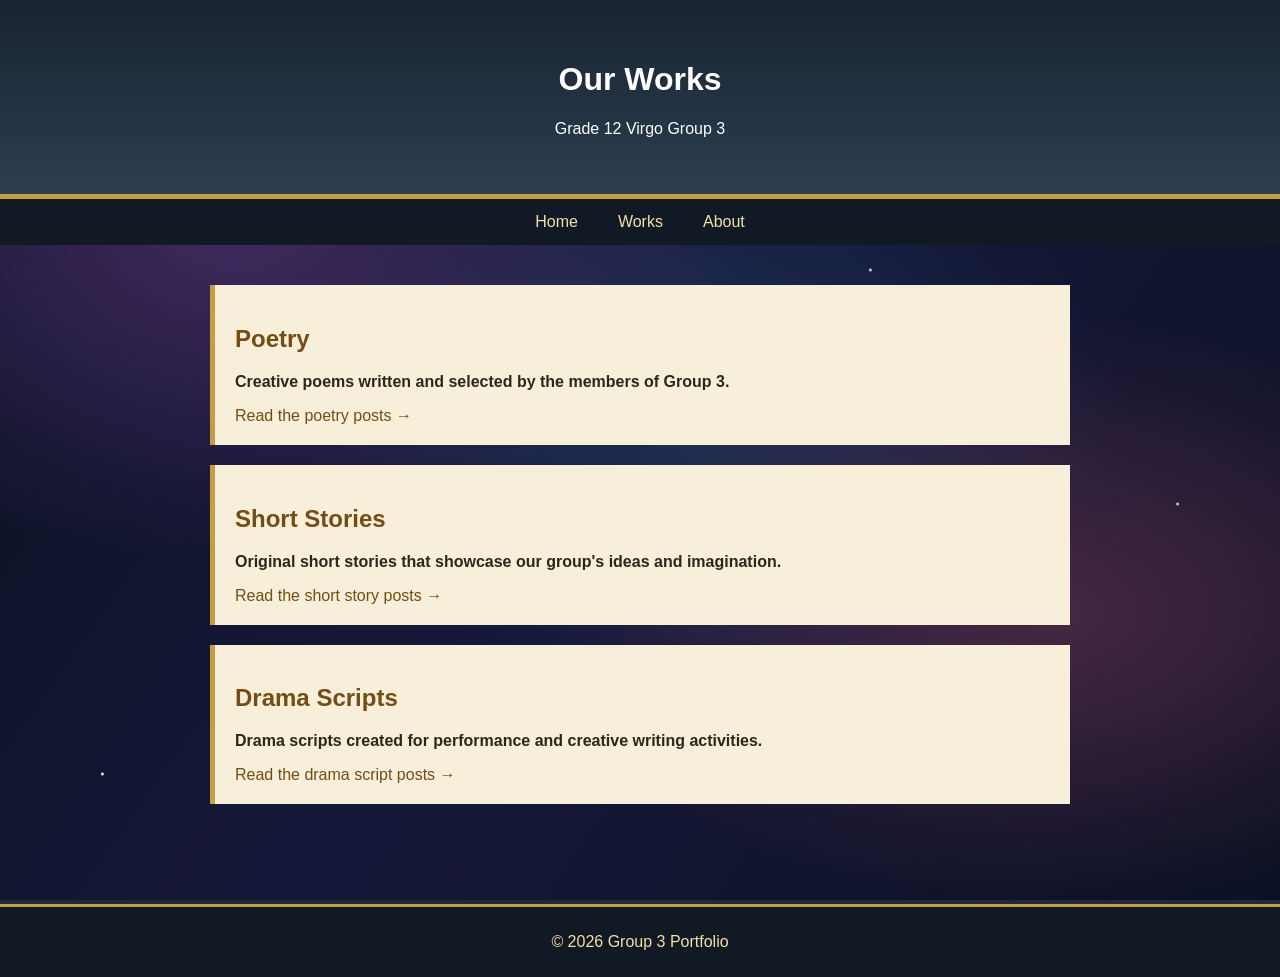
<file: works.html>
<!DOCTYPE html>
<html>
    <head>
        <title>Works - Group 3 Portfolio</title>
        <meta name="viewport" content="width=device-width, initial-scale=1.0">
        <style>
            body {
                font-family: Arial, sans-serif;
                margin: 0;
                padding: 0;
                background: #202a35;
                color: #2d261d;
            }
            header {
                background: linear-gradient(#182331, #2c3e50);
                color: #fff;
                padding: 40px 20px;
                text-align: center;
                border-bottom: 5px solid #c69c45;
            }
            nav {
                display: flex;
                justify-content: center;
                background-color: #111a24;
            }
            nav a {
                color: #f5dfaa;
                padding: 14px 20px;
                text-decoration: none;
                text-align: center;
            }
            nav a:hover {
                background-color: #c69c45;
                color: #182331;
            }
            main {
                max-width: 900px;
                margin: 0 auto;
                padding: 40px 20px 80px;
            }
            section {
                background-color: #f7efd9;
                margin-bottom: 20px;
                padding: 20px;
                border-left: 5px solid #c69c45;
                color: #2d261d;
            }
            section h2 {
                color: #734d16;
                font-weight: 800;
            }
            section p {
                color: #2d261d;
                font-weight: 600;
            }
            section a {
                color: #734d16;
                text-decoration: none;
            }
            section a:hover {
                text-decoration: underline;
            }
            footer {
                background-color: #111a24;
                color: #f5dfaa;
                text-align: center;
                padding: 10px;
                border-top: 3px solid #c69c45;
            }
        </style>
        <link rel="stylesheet" href="constellation.css">
    </head>
    <body>
        <div class="virgo-bg" aria-hidden="true"></div>
        <header>
            <h1>Our Works</h1>
            <p>Grade 12 Virgo Group 3</p>
        </header>

        <nav>
            <a href="grade12virgo-group3portfolio.html#home">Home</a>
            <a href="works.html">Works</a>
            <a href="about.html">About</a>
        </nav>

        <main>
            <section>
                <h2><a href="poetry.html">Poetry</a></h2>
                <p>Creative poems written and selected by the members of Group 3.</p>
                <a href="poetry.html">Read the poetry posts &rarr;</a>
            </section>
            <section>
                <h2><a href="short-stories.html">Short Stories</a></h2>
                <p>Original short stories that showcase our group's ideas and imagination.</p>
                <a href="short-stories.html">Read the short story posts &rarr;</a>
            </section>
            <section>
                <h2><a href="drama-scripts.html">Drama Scripts</a></h2>
                <p>Drama scripts created for performance and creative writing activities.</p>
                <a href="drama-scripts.html">Read the drama script posts &rarr;</a>
            </section>
        </main>

        <footer>
            <p>&copy; 2026 Group 3 Portfolio</p>
        </footer>
    </body>
</html>
</file>
<file: constellation.css>
body {
    position: relative;
    overflow-x: hidden;
}
body > :not(.virgo-bg) {
    position: relative;
    z-index: 1;
}
.virgo-bg {
    position: fixed;
    z-index: 0;
    inset: 0;
    pointer-events: none;
    overflow: hidden;
    background:
        radial-gradient(ellipse at 18% 25%, #6d3d8f99 0, transparent 35%),
        radial-gradient(ellipse at 82% 68%, #b34d6d66 0, transparent 34%),
        radial-gradient(ellipse at 55% 45%, #285c8c66 0, transparent 42%),
        radial-gradient(circle at 12% 22%, #fff4c4 0 2px, transparent 3px),
        radial-gradient(circle at 24% 68%, #fff4c4 0 1px, transparent 2px),
        radial-gradient(circle at 42% 18%, #fff4c4 0 2px, transparent 3px),
        radial-gradient(circle at 68% 30%, #fff4c4 0 1px, transparent 2px),
        radial-gradient(circle at 86% 18%, #fff4c4 0 2px, transparent 3px),
        radial-gradient(circle at 78% 76%, #fff4c4 0 1px, transparent 2px),
        radial-gradient(circle at 8% 86%, #fff4c4 0 1px, transparent 2px),
        radial-gradient(circle at 92% 56%, #fff4c4 0 1px, transparent 2px),
        linear-gradient(125deg, #080d1d, #15153a 48%, #090d20);
    opacity: 0.85;
}

*, *::before, *::after {
    box-sizing: border-box;
}

img, video, iframe {
    max-width: 100%;
    height: auto;
}

@media (max-width: 700px) {
    header {
        padding: 30px 16px;
    }

    header h1 {
        font-size: clamp(1.7rem, 8vw, 2.3rem);
        line-height: 1.15;
    }

    header p {
        font-size: 1rem;
    }

    nav {
        align-items: stretch;
        flex-wrap: wrap;
    }

    nav a {
        flex: 1 1 33%;
        min-width: 90px;
        padding: 12px 8px;
        font-size: 0.95rem;
    }

    main {
        width: calc(100% - 24px);
        margin: 24px auto;
        padding: 24px 14px 56px;
    }

    main h2 {
        font-size: 1.55rem;
        line-height: 1.25;
    }

    main p {
        overflow-wrap: anywhere;
    }

    section,
    .post,
    .editor,
    .thought-card,
    .thought-post,
    .thought-editor {
        padding: 18px;
    }

    .blog-layout,
    .thought-layout {
        grid-template-columns: 1fr;
        gap: 18px;
    }

    .script,
    .poem,
    .story {
        font-size: 0.92rem;
        padding: 14px;
        overflow-wrap: anywhere;
    }

    input,
    textarea,
    button,
    .portfolio-link {
        max-width: 100%;
    }

    textarea {
        min-height: 150px;
    }

    .post-actions,
    .thought-actions {
        gap: 8px;
    }

    .post-actions button,
    .thought-actions button,
    .comment-form button {
        min-height: 42px;
    }
}
</file>
